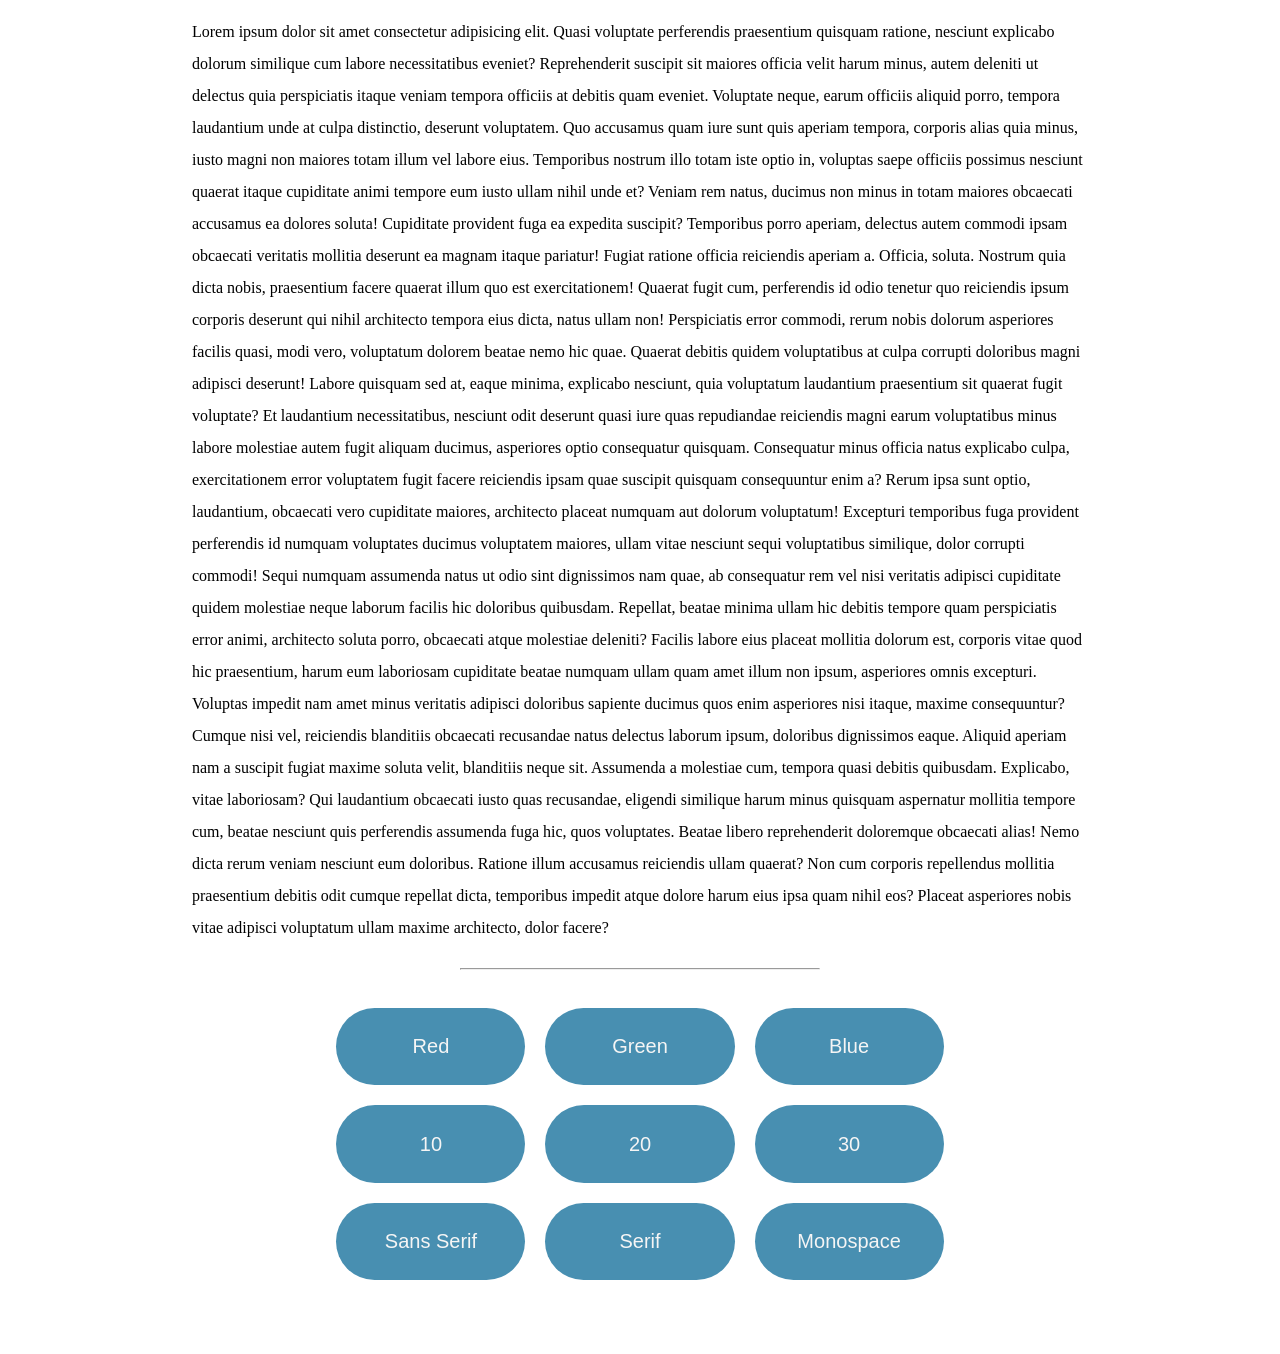
<file: 3x3grid/index.html>
<!DOCTYPE html>
<html lang="en">

<head>
        <meta charset="UTF-8">
        <meta http-equiv="X-UA-Compatible" content="IE=edge">
        <meta name="viewport" content="width=device-width, initial-scale=1.0">
        <title>3x3 Grid</title>
        <link rel="stylesheet" href="./style.css">
</head>

<body>
        <p>Lorem ipsum dolor sit amet consectetur adipisicing elit. Quasi voluptate perferendis praesentium quisquam
                ratione, nesciunt explicabo dolorum similique cum labore necessitatibus eveniet? Reprehenderit suscipit
                sit maiores officia velit harum minus, autem deleniti ut delectus quia perspiciatis itaque veniam
                tempora officiis at debitis quam eveniet. Voluptate neque, earum officiis aliquid porro, tempora
                laudantium unde at culpa distinctio, deserunt voluptatem. Quo accusamus quam iure sunt quis aperiam
                tempora, corporis alias quia minus, iusto magni non maiores totam illum vel labore eius. Temporibus
                nostrum illo totam iste optio in, voluptas saepe officiis possimus nesciunt quaerat itaque cupiditate
                animi tempore eum iusto ullam nihil unde et? Veniam rem natus, ducimus non minus in totam maiores
                obcaecati accusamus ea dolores soluta! Cupiditate provident fuga ea expedita suscipit? Temporibus porro
                aperiam, delectus autem commodi ipsam obcaecati veritatis mollitia deserunt ea magnam itaque pariatur!
                Fugiat ratione officia reiciendis aperiam a. Officia, soluta. Nostrum quia dicta nobis, praesentium
                facere quaerat illum quo est exercitationem! Quaerat fugit cum, perferendis id odio tenetur quo
                reiciendis ipsum corporis deserunt qui nihil architecto tempora eius dicta, natus ullam non!
                Perspiciatis error commodi, rerum nobis dolorum asperiores facilis quasi, modi vero, voluptatum dolorem
                beatae nemo hic quae. Quaerat debitis quidem voluptatibus at culpa corrupti doloribus magni adipisci
                deserunt! Labore quisquam sed at, eaque minima, explicabo nesciunt, quia voluptatum laudantium
                praesentium sit quaerat fugit voluptate? Et laudantium necessitatibus, nesciunt odit deserunt quasi iure
                quas repudiandae reiciendis magni earum voluptatibus minus labore molestiae autem fugit aliquam ducimus,
                asperiores optio consequatur quisquam. Consequatur minus officia natus explicabo culpa, exercitationem
                error voluptatem fugit facere reiciendis ipsam quae suscipit quisquam consequuntur enim a? Rerum ipsa
                sunt optio, laudantium, obcaecati vero cupiditate maiores, architecto placeat numquam aut dolorum
                voluptatum! Excepturi temporibus fuga provident perferendis id numquam voluptates ducimus voluptatem
                maiores, ullam vitae nesciunt sequi voluptatibus similique, dolor corrupti commodi! Sequi numquam
                assumenda natus ut odio sint dignissimos nam quae, ab consequatur rem vel nisi veritatis adipisci
                cupiditate quidem molestiae neque laborum facilis hic doloribus quibusdam. Repellat, beatae minima ullam
                hic debitis tempore quam perspiciatis error animi, architecto soluta porro, obcaecati atque molestiae
                deleniti? Facilis labore eius placeat mollitia dolorum est, corporis vitae quod hic praesentium, harum
                eum laboriosam cupiditate beatae numquam ullam quam amet illum non ipsum, asperiores omnis excepturi.
                Voluptas impedit nam amet minus veritatis adipisci doloribus sapiente ducimus quos enim asperiores nisi
                itaque, maxime consequuntur? Cumque nisi vel, reiciendis blanditiis obcaecati recusandae natus delectus
                laborum ipsum, doloribus dignissimos eaque. Aliquid aperiam nam a suscipit fugiat maxime soluta velit,
                blanditiis neque sit. Assumenda a molestiae cum, tempora quasi debitis quibusdam. Explicabo, vitae
                laboriosam? Qui laudantium obcaecati iusto quas recusandae, eligendi similique harum minus quisquam
                aspernatur mollitia tempore cum, beatae nesciunt quis perferendis assumenda fuga hic, quos voluptates.
                Beatae libero reprehenderit doloremque obcaecati alias! Nemo dicta rerum veniam nesciunt eum doloribus.
                Ratione illum accusamus reiciendis ullam quaerat? Non cum corporis repellendus mollitia praesentium
                debitis odit cumque repellat dicta, temporibus impedit atque dolore harum eius ipsa quam nihil eos?
                Placeat asperiores nobis vitae adipisci voluptatum ullam maxime architecto, dolor facere?</p>
        
                <hr>

        <main class="grid">
                <button id="c-red">Red</button>
                <button id="c-green">Green</button>
                <button id="c-blue">Blue</button>
                <button id="s-10">10</button>
                <button id="s-20">20</button>
                <button id="s-30">30</button>
                <button id="f-ss">Sans Serif</button>
                <button id="f-s">Serif</button>
                <button id="f-m">Monospace</button>
        </main>
        <script src="./script.js"></script>
</body>

</html>
</file>
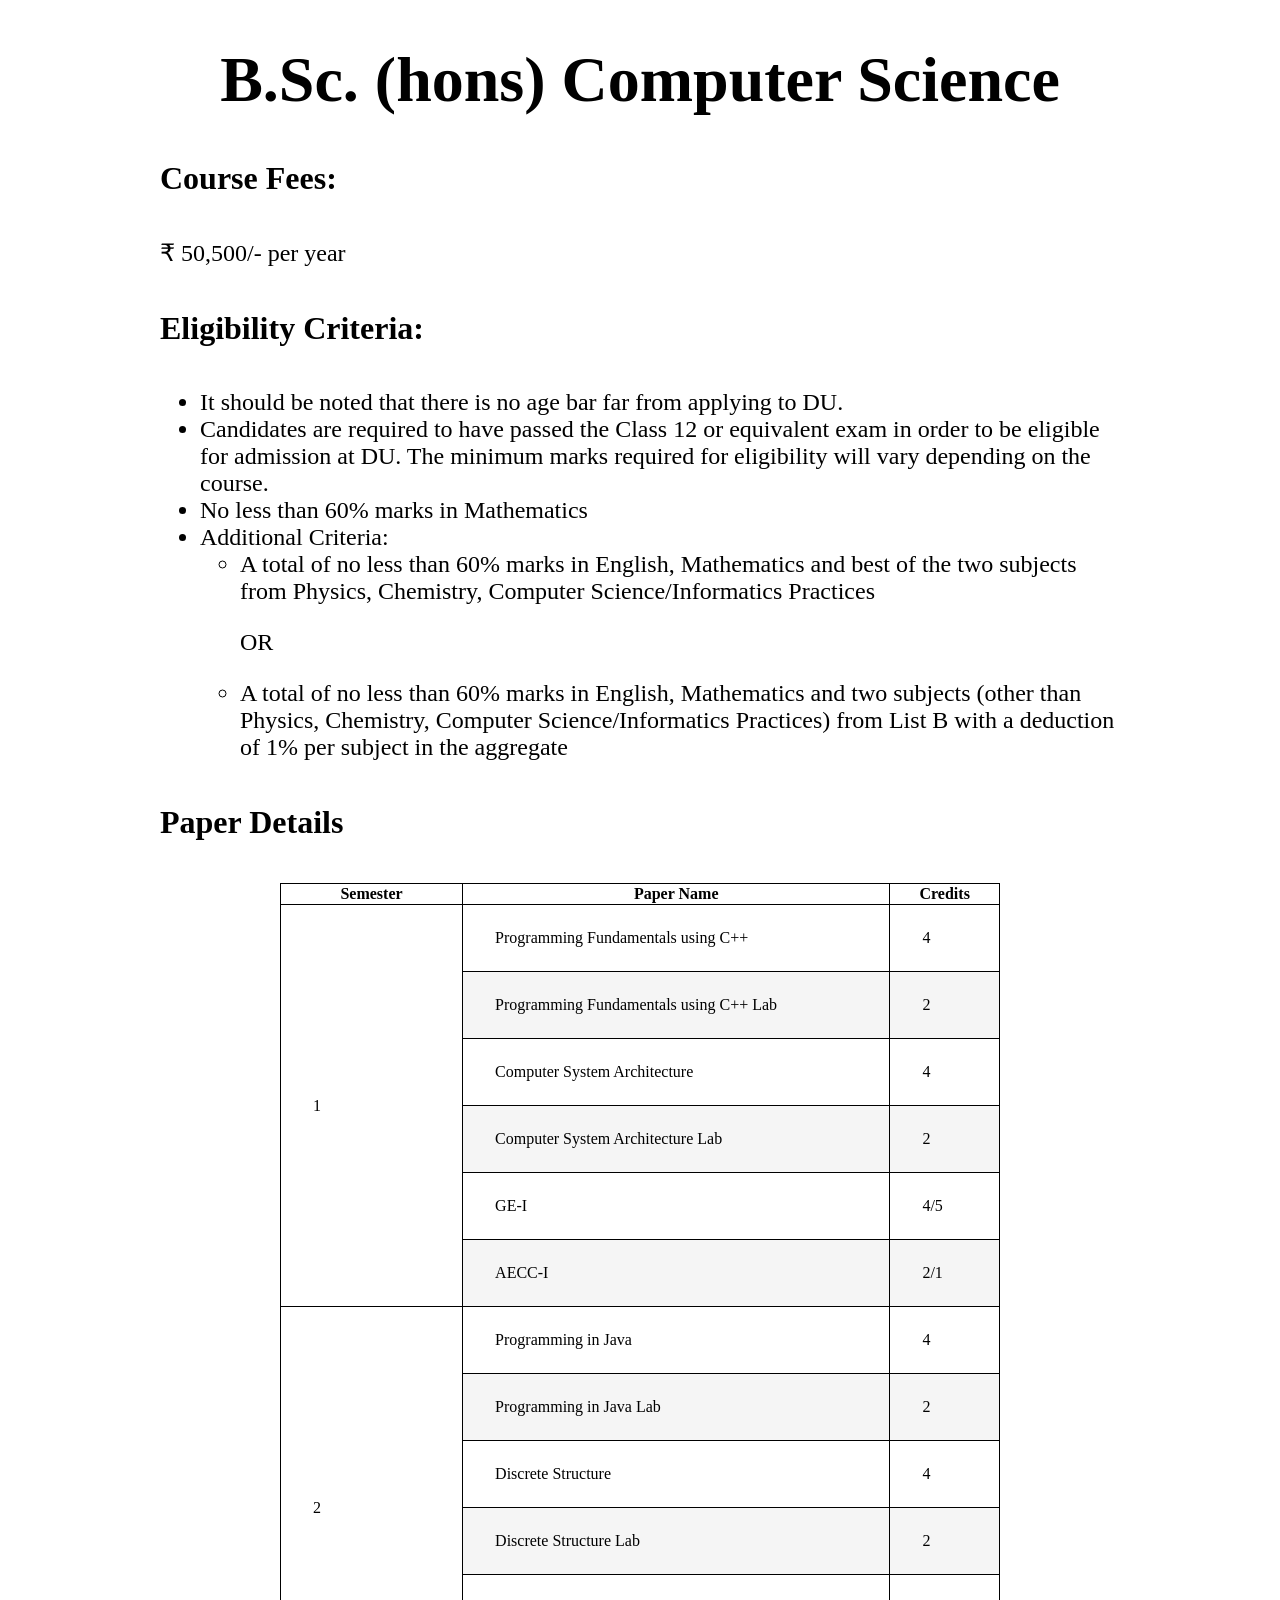
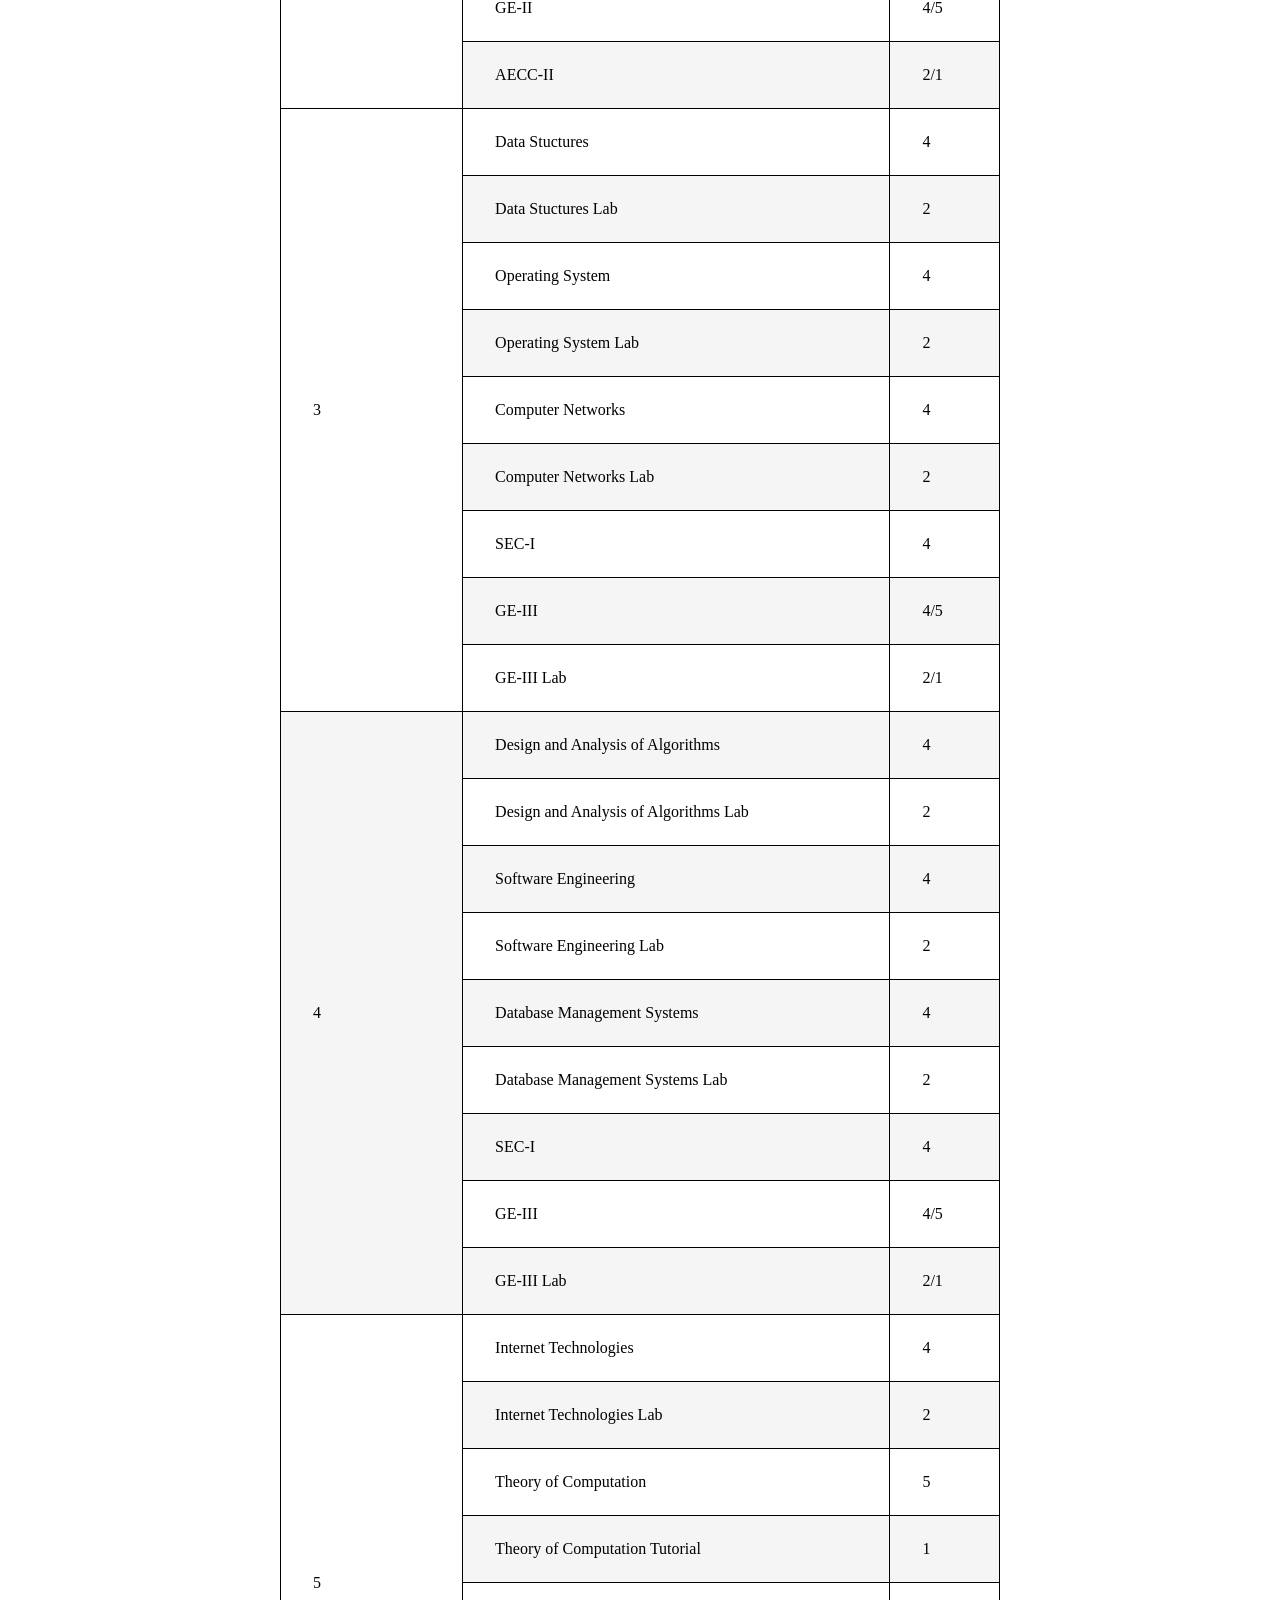
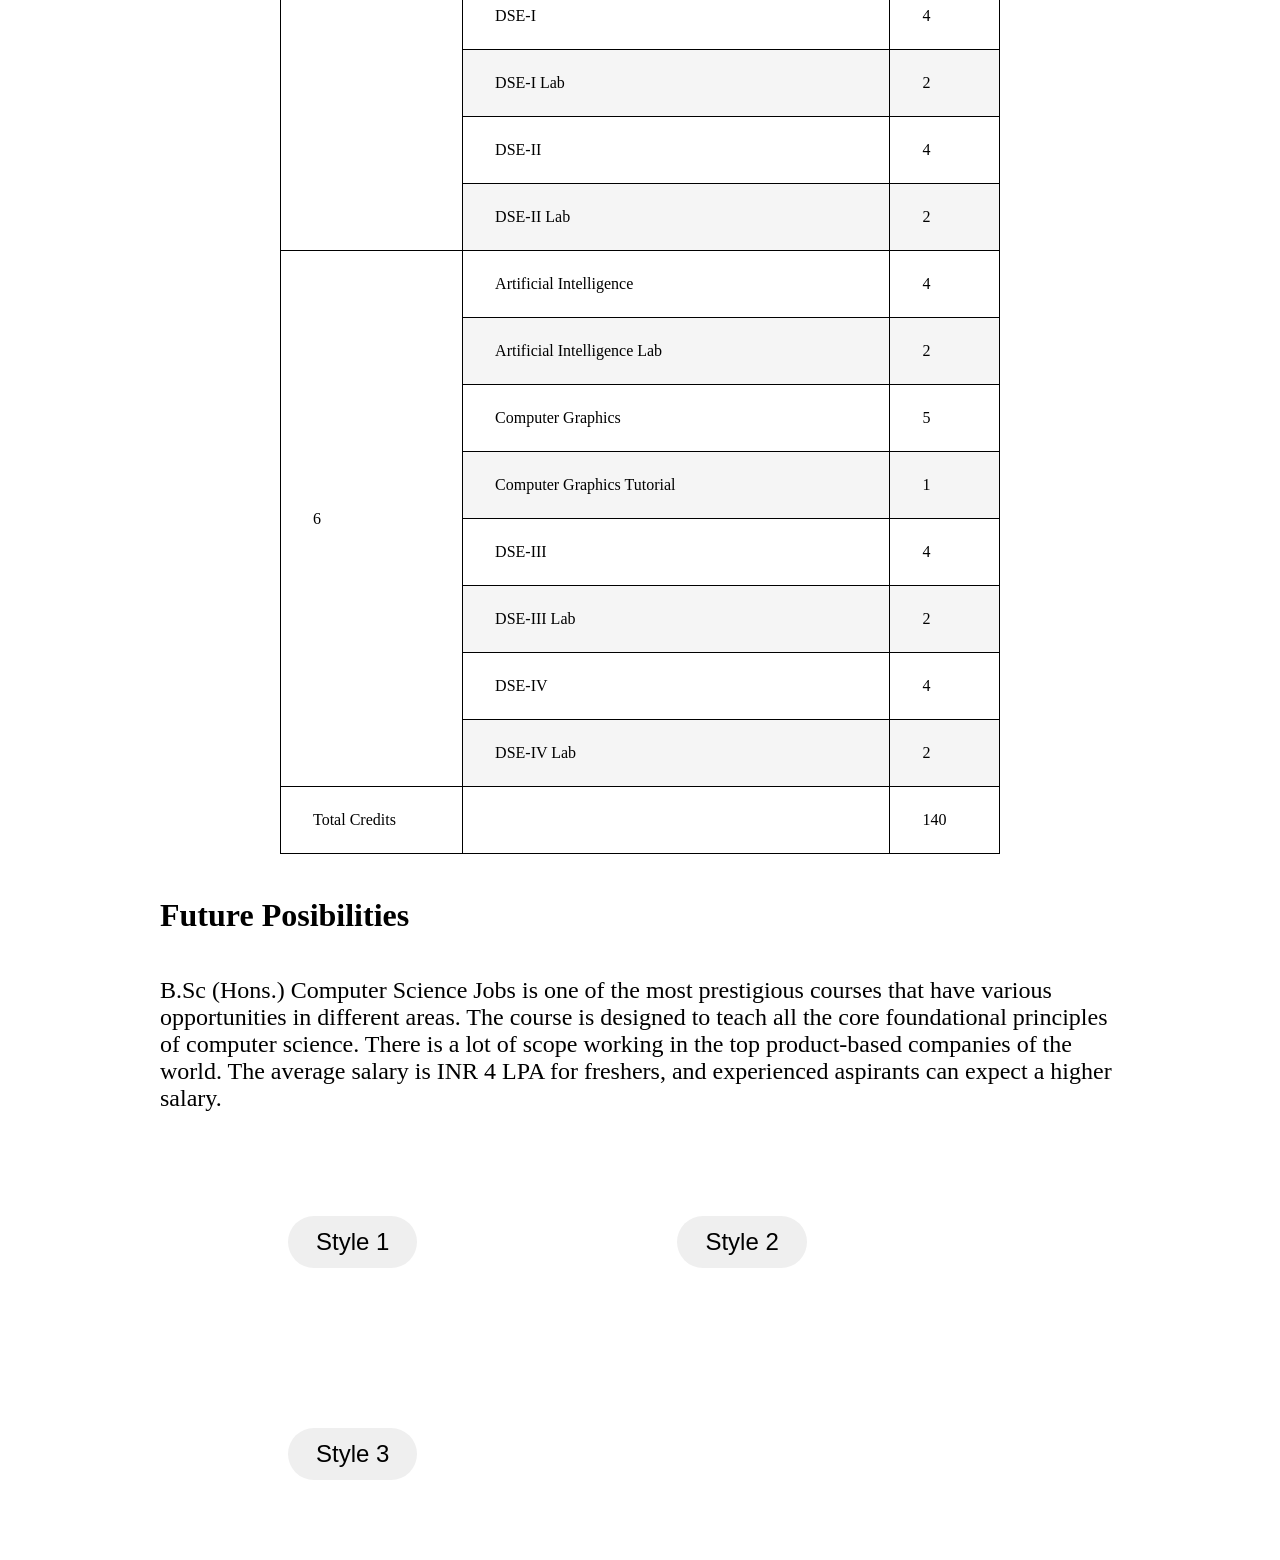
<file: buttonStyling/index.html>
<!DOCTYPE html>
<html lang="en">

<head>
        <meta charset="UTF-8">
        <meta http-equiv="X-UA-Compatible" content="IE=edge">
        <meta name="viewport" content="width=device-width, initial-scale=1.0">
        <title>Button Styling</title>
        <link rel="stylesheet" href="./styles.css">
</head>

<body id="body">
        <h1>B.Sc. (hons) Computer Science</h1>
        <div class="details">
                <div class="feeDetails">
                        <h4 id="h4">Course Fees:</h4>
                        <p id="p">₹ 50,500/- per year</p>
                </div>
                <div class="eligibility">
                        <h4 id="h4">Eligibility Criteria:</h4>
                        <ul>
                                <li id="p">It should be noted that there is no age bar far from applying to DU.</li>

                                <li id="p">Candidates are required to have passed the Class 12 or equivalent exam in order to
                                        be
                                        eligible for admission at DU. The minimum marks required for eligibility will
                                        vary
                                        depending on the course.</li>
                                <li id="p">No less than 60% marks in Mathematics</li>
                                <li id="p">Additional Criteria:</li>
                                <ul>
                                        <li id="p">A total of no less than 60% marks in English, Mathematics and best of the
                                                two
                                                subjects from
                                                Physics, Chemistry, Computer Science/Informatics Practices</li>
                                        <p id="p">OR</p>
                                        <li id="p">A total of no less than 60% marks in English, Mathematics and two subjects
                                                (other
                                                than Physics, Chemistry, Computer Science/Informatics Practices) from
                                                List B
                                                with a deduction of 1% per subject in the aggregate</li>
                                </ul>

                        </ul>
                </div>
                <div class="paperDetails">
                        <h4 id="h4">Paper Details</h4>
                        <table>
                                <thead>
                                        <tr>
                                                <th>Semester</th>
                                                <th>Paper Name</th>
                                                <th>Credits</th>
                                        </tr>
                                </thead>
                                <tbody>
                                        <!-- sem-1 -->
                                        <tr>
                                                <td rowspan="6">1</td>
                                                <td>Programming Fundamentals
                                                        using C++</td>
                                                <td>4</td>
                                        </tr>
                                        <tr>
                                                <td>Programming Fundamentals
                                                        using C++ Lab</td>
                                                <td>2</td>
                                        </tr>
                                        <tr>
                                                <td>Computer System
                                                        Architecture</td>
                                                <td>4</td>
                                        </tr>
                                        <tr>
                                                <td>Computer System
                                                        Architecture Lab</td>
                                                <td>2</td>
                                        </tr>
                                        <tr>
                                                <td>GE-I</td>
                                                <td>4/5</td>
                                        </tr>
                                        <tr>
                                                <td>AECC-I</td>
                                                <td>2/1</td>
                                        </tr>
                                        <!-- sem-2 -->
                                        <tr>
                                                <td rowspan="6">2</td>
                                                <td>Programming in Java</td>
                                                <td>4</td>
                                        </tr>
                                        <tr>
                                                <td>Programming in Java Lab</td>
                                                <td>2</td>
                                        </tr>
                                        <tr>
                                                <td>Discrete Structure</td>
                                                <td>4</td>
                                        </tr>
                                        <tr>
                                                <td>Discrete Structure Lab</td>
                                                <td>2</td>
                                        </tr>
                                        <tr>
                                                <td>GE-II</td>
                                                <td>4/5</td>
                                        </tr>
                                        <tr>
                                                <td>AECC-II</td>
                                                <td>2/1</td>
                                        </tr>
                                        <!-- sem-3 -->
                                        <tr>
                                                <td rowspan="9">3</td>
                                                <td>Data Stuctures</td>
                                                <td>4</td>
                                        </tr>
                                        <tr>
                                                <td>Data Stuctures Lab</td>
                                                <td>2</td>
                                        </tr>
                                        <tr>
                                                <td>Operating System</td>
                                                <td>4</td>
                                        </tr>
                                        <tr>
                                                <td>Operating System Lab</td>
                                                <td>2</td>
                                        </tr>
                                        <tr>
                                                <td>Computer Networks</td>
                                                <td>4</td>
                                        </tr>
                                        <tr>
                                                <td>Computer Networks Lab</td>
                                                <td>2</td>
                                        </tr>
                                        <tr>
                                                <td>SEC-I</td>
                                                <td>4</td>
                                        </tr>
                                        <tr>
                                                <td>GE-III</td>
                                                <td>4/5</td>
                                        </tr>
                                        <tr>
                                                <td>GE-III Lab</td>
                                                <td>2/1</td>
                                        </tr>
                                        <!-- sem-4 -->
                                        <tr>
                                                <td rowspan="9">4</td>
                                                <td>Design and Analysis of
                                                        Algorithms</td>
                                                <td>4</td>
                                        </tr>
                                        <tr>
                                                <td>Design and Analysis of
                                                        Algorithms Lab</td>
                                                <td>2</td>
                                        </tr>
                                        <tr>
                                                <td>Software Engineering</td>
                                                <td>4</td>
                                        </tr>
                                        <tr>
                                                <td>Software Engineering Lab</td>
                                                <td>2</td>
                                        </tr>
                                        <tr>
                                                <td>Database Management
                                                        Systems</td>
                                                <td>4</td>
                                        </tr>
                                        <tr>
                                                <td>Database Management
                                                        Systems Lab</td>
                                                <td>2</td>
                                        </tr>
                                        <tr>
                                                <td>SEC-I</td>
                                                <td>4</td>
                                        </tr>
                                        <tr>
                                                <td>GE-III</td>
                                                <td>4/5</td>
                                        </tr>
                                        <tr>
                                                <td>GE-III Lab</td>
                                                <td>2/1</td>
                                        </tr>
                                        <!-- sem-5 -->
                                        <tr>
                                                <td rowspan="8">5</td>
                                                <td>Internet Technologies</td>
                                                <td>4</td>
                                        </tr>
                                        <tr>
                                                <td>Internet Technologies Lab</td>
                                                <td>2</td>
                                        </tr>
                                        <tr>
                                                <td>Theory of Computation</td>
                                                <td>5</td>
                                        </tr>
                                        <tr>
                                                <td>Theory of Computation Tutorial</td>
                                                <td>1</td>
                                        </tr>
                                        <tr>
                                                <td>DSE-I</td>
                                                <td>4</td>
                                        </tr>
                                        <tr>
                                                <td>DSE-I Lab</td>
                                                <td>2</td>
                                        </tr>
                                        <tr>
                                                <td>DSE-II</td>
                                                <td>4</td>
                                        </tr>
                                        <tr>
                                                <td>DSE-II Lab</td>
                                                <td>2</td>
                                        </tr>
                                        <!-- sem-6 -->
                                        <tr>
                                                <td rowspan="8">6</td>
                                                <td>Artificial Intelligence</td>
                                                <td>4</td>
                                        </tr>
                                        <tr>
                                                <td>Artificial Intelligence Lab</td>
                                                <td>2</td>
                                        </tr>
                                        <tr>
                                                <td>Computer Graphics</td>
                                                <td>5</td>
                                        </tr>
                                        <tr>
                                                <td>Computer Graphics Tutorial</td>
                                                <td>1</td>
                                        </tr>
                                        <tr>
                                                <td>DSE-III</td>
                                                <td>4</td>
                                        </tr>
                                        <tr>
                                                <td>DSE-III Lab</td>
                                                <td>2</td>
                                        </tr>
                                        <tr>
                                                <td>DSE-IV</td>
                                                <td>4</td>
                                        </tr>
                                        <tr>
                                                <td>DSE-IV Lab</td>
                                                <td>2</td>
                                        </tr>
                                        <tr>
                                                <td>Total Credits</td>
                                                <td></td>
                                                <td>140</td>
                                        </tr>
                                </tbody>
                        </table>
                </div>
                <div class="futurePosibilities">
                        <h4 id="h4">Future Posibilities</h4>
                        <p id="p">B.Sc (Hons.) Computer Science Jobs is one of the most prestigious courses that have various
                                opportunities in different areas. The course is designed to teach all the core
                                foundational principles of computer science. There is a lot of scope working in the top
                                product-based companies of the world. The average salary is INR 4 LPA for freshers, and
                                experienced aspirants can expect a higher salary.</p>
                </div>

                <div class="buttons">
                        <button class="styleBtn" id="style1">Style 1</button>
                        <button class="styleBtn" id="style2">Style 2</button>
                        <button class="styleBtn" id="style3">Style 3</button>
                </div>
        </div>

        <script src="./script.js"></script>

</body>

</html>
</file>
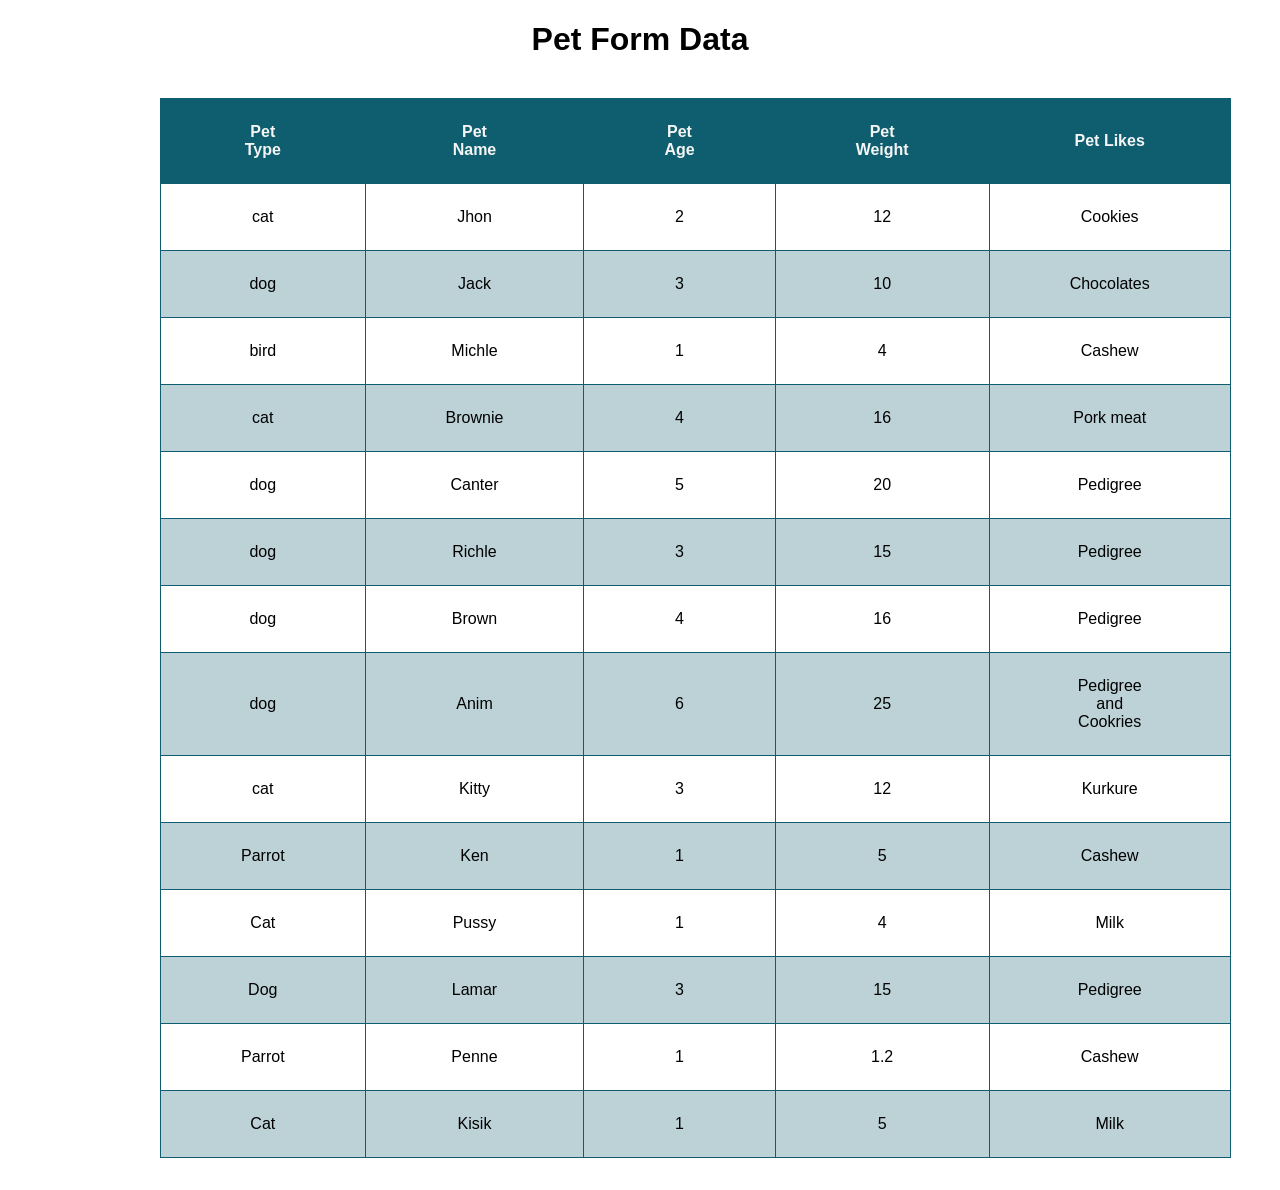
<file: formAjax/index.html>
<!DOCTYPE html>
<html lang="en">

<head>
        <meta charset="UTF-8">
        <meta http-equiv="X-UA-Compatible" content="IE=edge">
        <meta name="viewport" content="width=device-width, initial-scale=1.0">
        <title>Ajax Data</title>
        <link rel="stylesheet" href="./styles.css">
        <script src="https://code.jquery.com/jquery-3.6.1.min.js"
                integrity="sha256-o88AwQnZB+VDvE9tvIXrMQaPlFFSUTR+nldQm1LuPXQ=" crossorigin="anonymous"></script>
</head>

<body>
        <h1>Pet Form Data</h1>
        <table>
                <thead>
                        <tr>
                                <th>Pet Type</th>
                                <th>Pet Name</th>
                                <th>Pet Age</th>
                                <th>Pet Weight</th>
                                <th>Pet Likes</th>
                        </tr>
                </thead>
                <tbody>
                </tbody>
        </table>

        <script src="./script.js"></script>
</body>

</html>
</file>
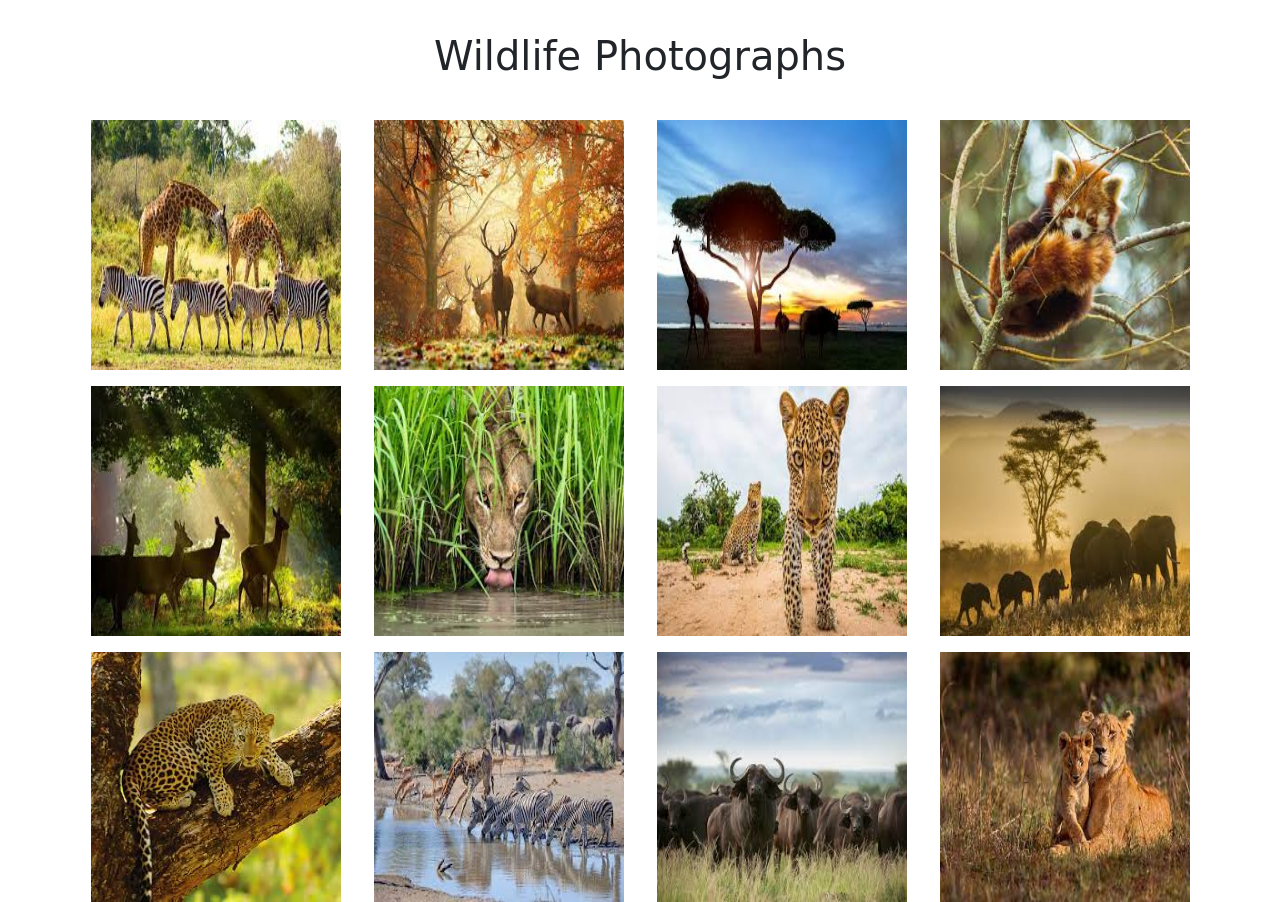
<file: imageGallery/index.html>
<!DOCTYPE html>
<html lang="en">

<head>
        <meta charset="UTF-8">
        <meta http-equiv="X-UA-Compatible" content="IE=edge">
        <meta name="viewport" content="width=device-width, initial-scale=1.0">
        <title>Document</title>
        <link href="https://cdn.jsdelivr.net/npm/bootstrap@5.0.2/dist/css/bootstrap.min.css" rel="stylesheet"
                integrity="sha384-EVSTQN3/azprG1Anm3QDgpJLIm9Nao0Yz1ztcQTwFspd3yD65VohhpuuCOmLASjC"
                crossorigin="anonymous">
        <script src="https://cdn.jsdelivr.net/npm/bootstrap@5.0.2/dist/js/bootstrap.bundle.min.js"
                integrity="sha384-MrcW6ZMFYlzcLA8Nl+NtUVF0sA7MsXsP1UyJoMp4YLEuNSfAP+JcXn/tWtIaxVXM"
                crossorigin="anonymous"></script>
        <link rel="stylesheet" href="./styles.css">

</head>

<body>
        <div class="container">
                <h1>Wildlife Photographs</h1>
                <div class="row row-cols-1 row-cols-lg-4 row-cols-md-3 row-cols-sm-2 row-cols-xs-1 g-2 g-lg-3">
                        <div class="col">
                                <img src="./images/img1.jpeg" alt="wildlife image 1">
                        </div>
                        <div class="col">
                                <img src="./images/img2.jpeg" alt="wildlife image 2">
                        </div>
                        <div class="col">
                                <img src="./images/img3.jpeg" alt="wildlife image 3">
                        </div>
                        <div class="col">
                                <img src="./images/img4.jpeg" alt="wildlife image 4">
                        </div>
                        <div class="col">
                                <img src="./images/img5.jpeg" alt="wildlife image 5">
                        </div>
                        <div class="col">
                                <img src="./images/img6.jpeg" alt="wildlife image 6">
                        </div>
                        <div class="col">
                                <img src="./images/img7.jpeg" alt="wildlife image 7">
                        </div>
                        <div class="col">
                                <img src="./images/img8.jpeg" alt="wildlife image 8">
                        </div>
                        <div class="col">
                                <img src="./images/img9.jpeg" alt="wildlife image 9">
                        </div>
                        <div class="col">
                                <img src="./images/img10.jpeg" alt="wildlife image 10">
                        </div>
                        <div class="col">
                                <img src="./images/img11.jpeg" alt="wildlife image 11">
                        </div>
                        <div class="col">
                                <img src="./images/img12.jpeg" alt="wildlife image 12">
                        </div>
                </div>
        </div>
</body>

</html>
</file>
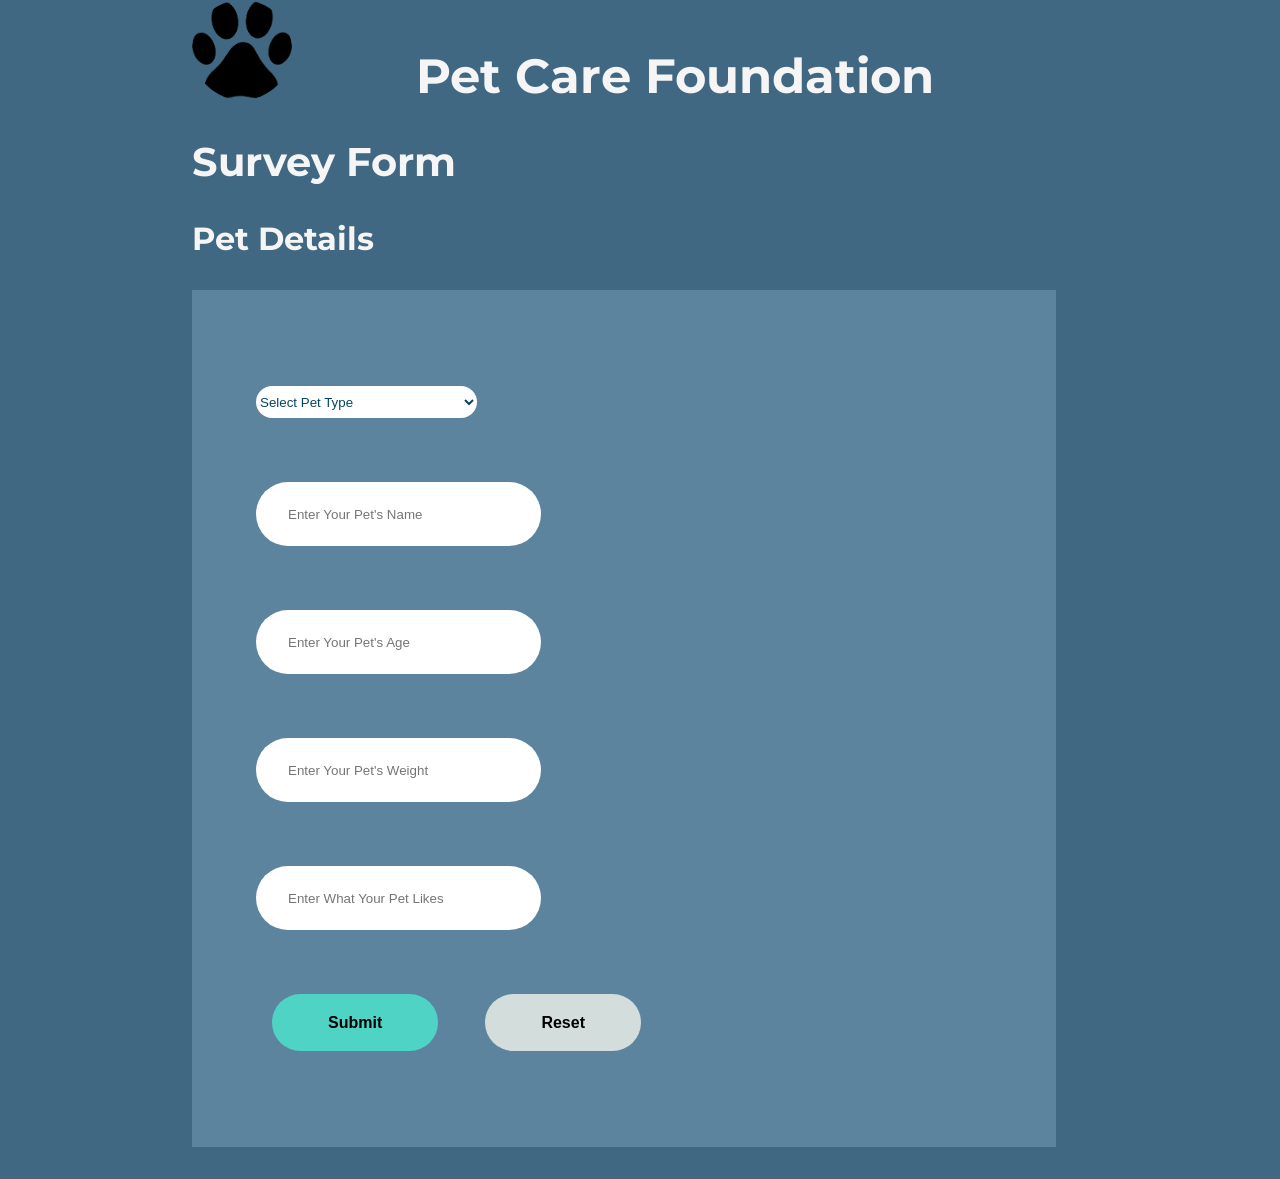
<file: petForm/index.html>
<!DOCTYPE html>
<html lang="en">

<head>
        <meta charset="UTF-8">
        <meta http-equiv="X-UA-Compatible" content="IE=edge">
        <meta name="viewport" content="width=device-width, initial-scale=1.0">
        <title>Pet Form</title>
        <link rel="stylesheet" href="./style.css">
        <link rel="preconnect" href="https://fonts.googleapis.com">
        <link rel="preconnect" href="https://fonts.gstatic.com" crossorigin>
        <link href="https://fonts.googleapis.com/css2?family=Allura&family=Merriweather:ital@0;1&family=Montserrat:wght@100;400;900&family=Tangerine:wght@400;700&family=Ubuntu&display=swap"
                rel="stylesheet">
</head>

<body>
        <div class="container">
                <div class="head">
                        <img id="logo" src="./petLogo.png" alt="Logo">
                        <h1>Pet Care Foundation</h1>
                </div>
                <h2>Survey Form</h2>
                <h3>Pet Details</h3>
                <form id="petForm">
                        <select name="type" id="type" class="input selectInput" required>
                                <option value="" disabled selected>Select Pet Type</option>
                                <option value="dog" class="selectInput">Dog</option>
                                <option value="cat" class="selectInput">Cat</option>
                                <option value="bird" class="selectInput">Bird</option>
                                <option value="other" class="selectInput">Other</option>
                        </select>
                        <br>
                        <input type="text" name="name" id="name" class="input" placeholder="Enter Your Pet's Name" required>
                        <br>
                        <input type="number" name="age" id="age" class="input" placeholder="Enter Your Pet's Age" required>
                        <br>
                        <input type="number" name="weight" id="weight" class="input" placeholder="Enter Your Pet's Weight" required>
                        <br>
                        <input type="text" name="like" id="like" class="input" placeholder="Enter What Your Pet Likes" required>
                        <br>
                        <input type="submit" name="submit" id="submit">
                        <input type="reset" name="reset" id="reset">
                </form>
        </div>

        <script src="./script.js"></script>
</body>

</html>
</file>
<file: 3x3grid/style.css>
body{
        display: flex;
        flex-direction: column;
        width: 70%;
        background: #ffffff;
        color: rgb(0, 0, 0);
        align-items: center;
        margin: 0 auto;
        line-height: 2;
        font-family: cursive;
}

hr{
        width: 40%;
}

.grid{
        width: 70%;
        display: grid;
        grid-template-columns: repeat(3, 1fr);
        margin: 1.25rem 0 4rem;
}

button{
        padding: 1.7rem 2rem;
        background-color: #488FB1;
        color: whitesmoke;
        font-size: 1.25rem;
        border: none;
        border-radius: 40px;
        margin: 10px;
}

button:hover{
        background: #71bde0;
        cursor: pointer;
}
</file>
<file: buttonStyling/styles.css>
body{
        margin: auto;
        width: 75%;
}

h1{
        text-align: center;
        font-size: 4rem;
}
h4{
        font-size: 2rem;
}

p, li{
        font-size: 1.5rem;
}

table{
        margin-left: auto;
        margin-right: auto;
        width: 75%;
}

table, th, tr, td{
        border: 1px solid black;
        border-collapse: collapse;
}

td{
        padding: 1.5rem 2rem;
}

.styleBtn{
        padding: 0.75rem 1.75rem;
        border: none;
        border-radius: 40px;
        margin: 5rem 8rem;
        font-size: 1.5rem;
}

.styleBtn:hover{
        background-color: rgb(35, 133, 246);
        color: white;
        cursor: pointer;
}

tr:nth-child(even){
        background-color: whitesmoke;
}

/* style 1 */
.style1body{
        font-family: 'Segoe UI', Tahoma, Geneva, Verdana, sans-serif;
}

.style1h4{
        display: inline;
}

/* style 2 */
.style2body{
        font-family: 'Gill Sans', 'Gill Sans MT', Calibri, 'Trebuchet MS', sans-serif;
        background-color: whitesmoke;
}

.style2p{
        display: inline;
}

.style2h4{
        display: inline;
        text-decoration: underline;
}

/* style 3 */
.style3body{
        font-family: 'Courier New', Courier, monospace;
        background-color: #DEF5E5;
}
</file>
<file: formAjax/styles.css>
body{
        margin: auto 12.5%;
        max-width: 75%;
        font-family: 'Segoe UI', Tahoma, Geneva, Verdana, sans-serif;
        text-align: center;
}

table, th, td {
        margin: 2.5rem auto 2rem;
        border: 1px solid #0E5E6F;
        border-collapse: collapse;
}

thead{
        background-color: #0E5E6F;
        color: whitesmoke;
}

th,td{
        padding: 1.5rem 5rem;
}

tr:nth-child(even){
        background-color: #0e5d6f46;
}
</file>
<file: imageGallery/styles.css>
body{
        text-align: center;
}

h1{
        padding: 2rem;
}

img{
        width: 250px;
        height: 250px;
}
</file>
<file: petForm/style.css>
/*
font-family: 'Allura', cursive;
font-family: 'Merriweather', serif;
font-family: 'Montserrat', sans-serif;
font-family: 'Tangerine', cursive;
font-family: 'Ubuntu', sans-serif;
*/

body{
        font-family: 'Montserrat', sans-serif;
        background-color: #406882;
        color: whitesmoke;
        margin: 0 auto;
        width: 70%;
        align-items: center;
}

#logo{
        width: 100px;
        height: 100px;
        border-radius: 50%;
}

.head>h1{
        float: right;
        text-align: left;
        position: absolute;
        top: 0.9rem;
        left: 26rem;
        font-size: 3rem;
}

h2{
        font-size: 2.5rem;
}

h3{
        font-size: 2rem;
}

form{
        margin: 2rem 2rem 2rem 0;
        background-color: #5d849e;
        padding: 4rem;
}

#typeLabel{
        margin: 1rem 1rem 1rem 0;
        font-size: 1.7rem;
}


.input{
        width: 30%;
        height: 2rem;
        margin: 2rem 2rem 2rem 0;
        background: #ffffff;
        outline: none;
        color: #064663;
        border: none;
        border-radius: 40px;
}

input{
        padding: 1rem 2rem;
}

#submit,#reset{
        padding: 1.2rem 3.5rem;
        margin: 2rem 1.7rem 2rem 1rem;
        border: none;
        border-radius: 40px;
        font-size: 1rem;
        font-weight: 600;
}

#submit{
        background: #4FD3C4;
        transition: all 0.2s ease-in-out;
}
#submit:hover{
        cursor: pointer;
        background: #77e7da;
}

#reset{
        background: #D3DEDC;
        transition: all 0.2s ease-in-out;
}
#reset:hover{
        cursor: pointer;
        background: #dedfde;
}
</file>
